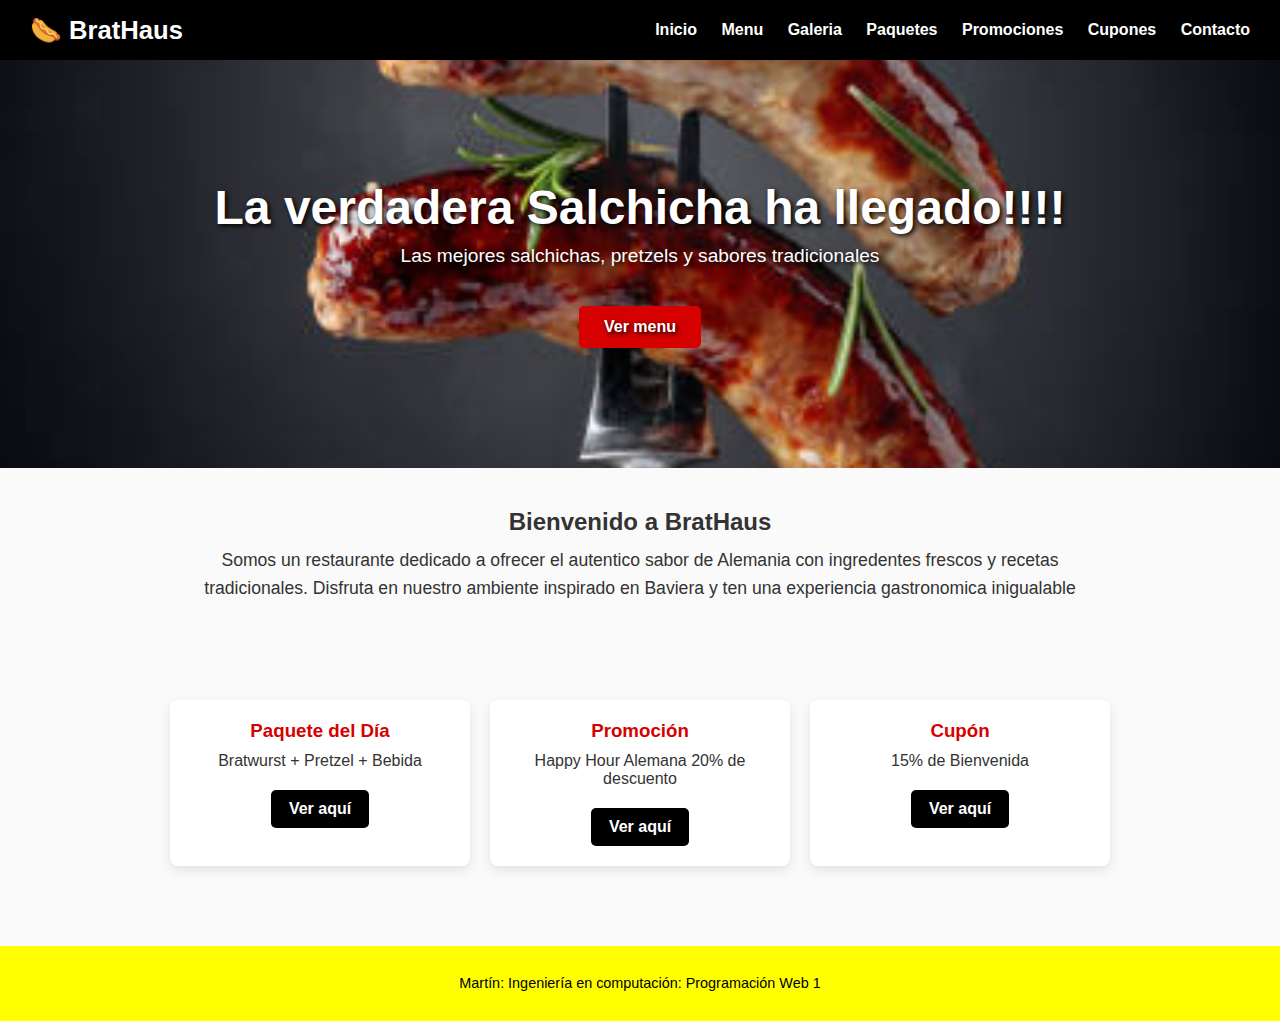
<file: index.html>
<!DOCTYPE html>
<html lang="es">
<head>
    <meta charset="UTF-8">
    <meta name="viewport" content="width=device-width, initial-scale=1.0">
    <title>Inicio</title>
    <!--Se enlaza el codigo css de estilos.css y la imagen para el favicon desde la carpeta imagenes-->
    <link rel="stylesheet" href="estilos/estilos.css">
    <link rel="icon" type="image/jpg" href="imagenes/icono.jpg" >
</head>
<body>

    <!--Se crea el encabezado de la pagina colocando el logo , y los apartados del menu de navegación de la página-->
    <header>
        <div class="logo"> 🌭 BratHaus</div>
        <nav>
            <a href="index.html">Inicio</a>
            <a href="menu.html">Menu</a>
            <a href="galeria.html">Galeria</a>
            <a href="paquetes.html">Paquetes</a>
            <a href="promociones.html">Promociones</a>
            <a href="cupones.html">Cupones</a>
            <a href="contacto.html">Contacto</a>
        </nav>
    </header>
    <!-- Creo el hero de la pagina que va a contener el titulo, una descripción y un botón-->
    <section class="hero">
        <h1>La verdadera Salchicha ha llegado!!!!</h1>
        <p>Las mejores salchichas, pretzels y sabores tradicionales</p>
        <a class="boton" href="menu.html">Ver menu</a>
    </section>

    <!-- Aquí estara la información más importante del restaurante teniendo el titulo y la descripción-->
    <section class="info">
        <h2>Bienvenido a BratHaus</h2>
        <p>Somos un restaurante dedicado a ofrecer el autentico sabor de Alemania con ingredentes frescos
            y recetas tradicionales. Disfruta en nuestro ambiente inspirado en Baviera y ten una experiencia 
            gastronomica inigualable
        </p>
    </section>

    <!--Se crea tres apartados en la página donde se colocan los elementos destacados como lo son 
    el paquete del día, una promoción y un cupón
    -->
    <section class="destacados">
        <div class="tarjeta">
            <h3>Paquete del Día</h3>
            <p>Bratwurst + Pretzel + Bebida </p>
            <a href="paquetes.html">Ver aquí</a>
        </div>

        <div class="tarjeta">
            <h3>Promoción</h3>
            <p>Happy Hour Alemana 20% de descuento</p>
            <a href="promociones.html">Ver aquí</a>
        </div>

        <div class="tarjeta">
            <h3>Cupón</h3>
            <p>15% de Bienvenida</p>
            <a href="cupones.html">Ver aquí</a>
        </div>
    </section>

    <!--Pie de pagina de la vista-->
    <footer>
        <p>Martín: Ingeniería en computación: Programación Web 1</p>
    </footer>

</body>
</html>
</file>
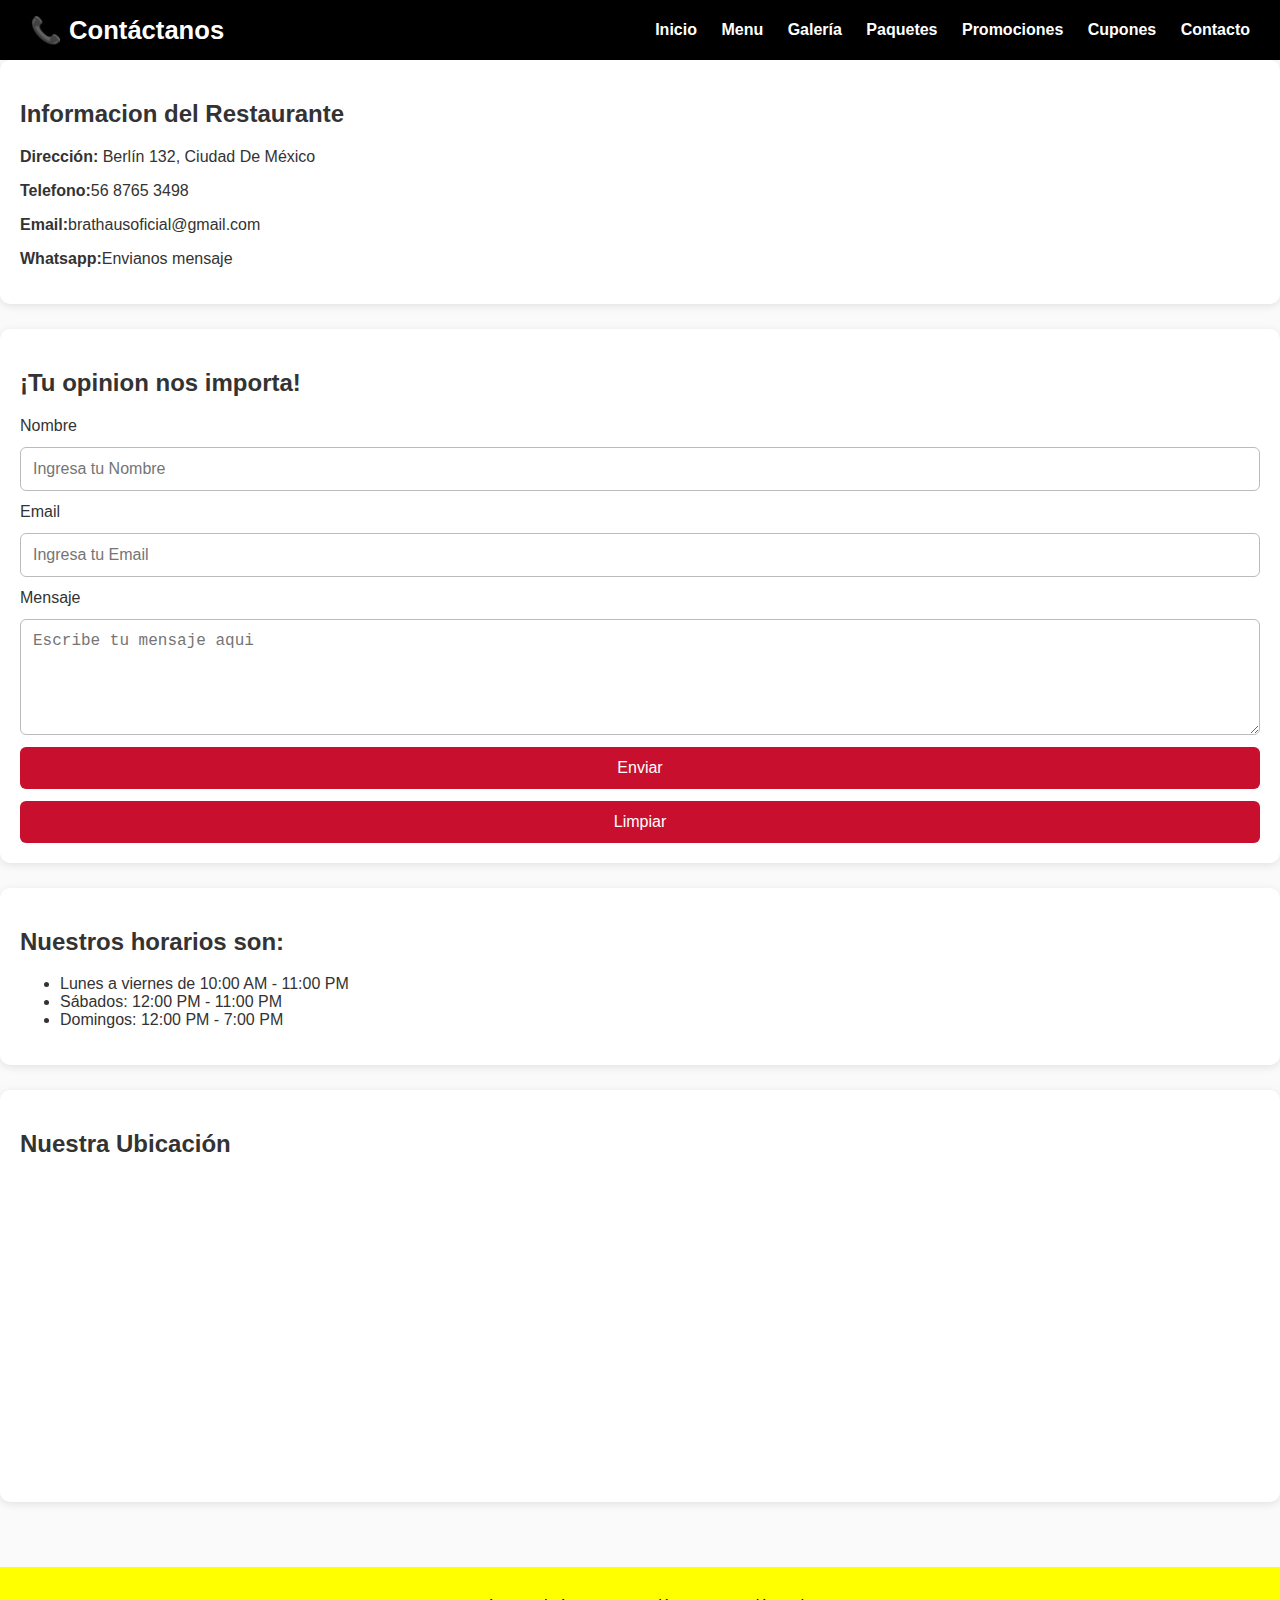
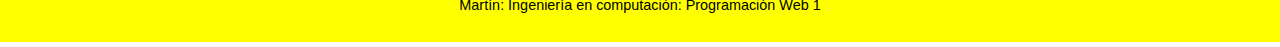
<file: contacto.html>
<!DOCTYPE html>
<html lang="es">
<head>
    <meta charset="UTF-8">
    <meta name="viewport" content="width=device-width, initial-scale=1.0">
    <title>Contacto</title>
    <!--Se enlaza el codigo css de estilosContacto.css y la imagen para el favicon desde la carpeta imagenes-->
    <link rel="stylesheet" href="estilos/estilosContacto.css">
    <link rel="icon" type="image/jpg" href="imagenes/icono.jpg" >
</head>
<body>

    <!--Se crea el encabezado de la pagina colocando el logo , y los apartados del menu de navegación de la página-->
    <header>
        <div class="logo">📞 Contáctanos</div>

        <nav>
            <a href="index.html">Inicio</a>
            <a href="menu.html">Menu</a>
            <a href="galeria.html">Galería</a>
            <a href="paquetes.html">Paquetes</a>
            <a href="promociones.html">Promociones</a>
            <a href="cupones.html">Cupones</a>
            <a href="contacto.html">Contacto</a>
        </nav>
    </header>
    <!--Este es el apartado principal de la página donde estara la információn principal-->
    <main class="contenedorPrincipal">
        <!--Aqui esta la información de contacto-->
        <section class="informacionContacto">
            <h2>Informacion del Restaurante</h2>
            <p><strong>Dirección:</strong> Berlín 132, Ciudad De México</p>
            <p><strong>Telefono:</strong><a href="">56 8765 3498</a></p>
            <p><strong>Email:</strong>brathausoficial@gmail.com</p>
            <p><strong>Whatsapp:</strong><a href="https://wa.me/5687653498">Envianos mensaje</a></p>
        </section>
        <!--Aqui hay un formulairo para pedir un comentario al usuario , este formulario usa el metodo post-->
        <section class="formulario">
            <h2> ¡Tu opinion nos importa! </h2>
            <form method="post">
                <label for="nombre">Nombre</label>
                <input name="nombre" id="nombre" type="text" placeholder="Ingresa tu Nombre" required>
                <label for="email">Email</label>
                <input name="email" id="email" type="email" placeholder="Ingresa tu Email" required>
                <label for="mensaje">Mensaje</label>
                <textarea name="mensaje" id="mensaje" rows="5" placeholder="Escribe tu mensaje aqui" required></textarea>
                <button type="submit" class="botonEnviar">Enviar</button>
                <button type="reset" class="botonEliminar">Limpiar</button>
            </form>
        </section>
        <!--Aqui se coloca la información de horarios-->
        <section class="horarios">
            <h2>Nuestros horarios son:</h2>
            <ul>
                <li>Lunes a viernes de 10:00 AM - 11:00 PM</li>
                <li>Sábados: 12:00 PM - 11:00 PM</li>
                <li>Domingos: 12:00 PM - 7:00 PM</li>
            </ul>
        </section>
        <!--Aquí se coloca un mapa que ayuda a generar referencia (ficticia) de la ubicación del restaurante-->
        <section class="mapa">
            <h2>Nuestra Ubicación</h2>
            <iframe src="https://www.google.com/maps/embed?pb=!1m16!1m12!1m3!1d3756.6693126465966!2d-99.01466442532008!3d19.68410868260178!2m3!1f0!2f0!3f0!3m2!1i1024!2i768!4f13.1!2m1!1sCENTENARIO%20NO.%2012%2C%20SAN%20PEDRO%20ATZOMPA%2C%2055771!5e0!3m2!1ses-419!2smx!4v1763928929471!5m2!1ses-419!2smx" width="600" height="450" style="border:0;" allowfullscreen="" loading="lazy" referrerpolicy="no-referrer-when-downgrade"></iframe>
        </section>

    </main>

    <!--Pie de pagina de la vista-->
    <footer>
        <p> Martín: Ingeniería en computación: Programación Web 1</p>
    </footer>
    
</body>
</html>
</file>
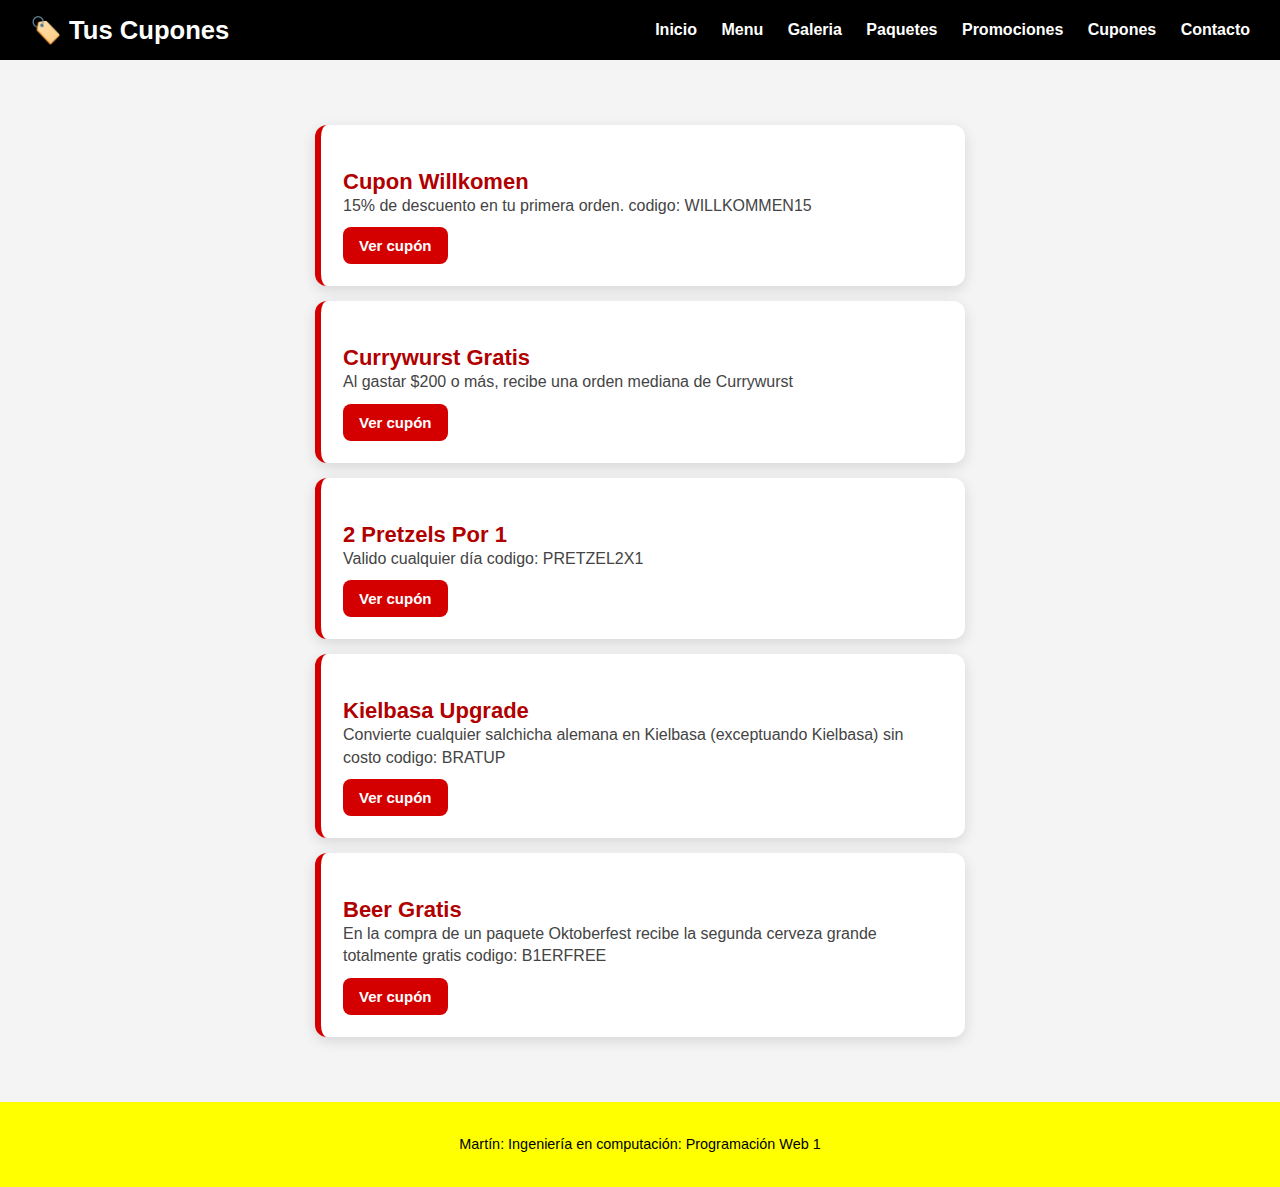
<file: cupones.html>
<!DOCTYPE html>
<html lang="es">
<head>
    <meta charset="UTF-8">
    <meta name="viewport" content="width=device-width, initial-scale=1.0">
    <title>Cupones</title>
    <!--Se enlaza el codigo css de estiloscupones.css y la imagen para el favicon desde la carpeta imagenes-->
    <link rel="stylesheet" href="/estilos/estiloscupones.css">
    <link rel="icon" type="image/jpg" href="imagenes/icono.jpg" >
</head>
<body>

    <!--Se crea el encabezado de la pagina colocando el logo , y los apartados del menu de navegación de la página-->
    <header>
        <div class="logo">🏷️ Tus Cupones</div>
        <nav>
            <a href="/index.html">Inicio</a>
            <a href="/menu.html">Menu</a>
            <a href="/galeria.html">Galeria</a>
            <a href="/paquetes.html">Paquetes</a>
            <a href="/promociones.html">Promociones</a>
            <a href="/cupones.html">Cupones</a>
            <a href="/contacto.html">Contacto</a>
        </nav>
    </header>
    <!--Este es el contenedor principal que contendra todos los cupones-->
    <div class="contenedorPrincipal">
        <!--Este codigo genera el cupon de Willkomen con un boton de ver cupón -->
        <div class="tarjetaCuponWillkomen">
            <div class="envoltorioTexto">
                <h3>Cupon Willkomen</h3>
                <p> 15% de descuento en tu primera orden.
                    codigo: WILLKOMMEN15</p>
                <div class="envoltorioPrecioyPedir">
                    <div class="envoltorioPedir">
                        <a href="">Ver cupón</a>
                    </div>
                </div>
            </div>
        </div>
        <!--Este codigo genera el cupon de CurrywurstGratis con un boton de ver cupón -->
        <div class="tarjetaCuponCurrywurstGratis">
            <div class="envoltorioTexto">
                <h3>Currywurst Gratis</h3>
                <p> Al gastar $200 o más, recibe una orden mediana de Currywurst</p>
                <div class="envoltorioPrecioyPedir">
                    <div class="envoltorioPedir">
                        <a href="">Ver cupón</a>
                    </div>
                </div>
            </div>
        </div>
        <!--Este codigo genera el cupon de 2PretzelsPorUno con un boton de ver cupón -->
        <div class="tarjetaCupon2PretzelsPorUno">
            <div class="envoltorioTexto">
                <h3>2 Pretzels Por 1</h3>
                <p>Valido cualquier día
                    codigo: PRETZEL2X1</p>
                <div class="envoltorioPrecioyPedir">
                    <div class="envoltorioPedir">
                        <a href="">Ver cupón</a>
                    </div>
                </div>
            </div>
        </div>
        <!--Este codigo genera el cupon de BratwurstUpgrade con un boton de ver cupón -->
        <div class="tarjetaCuponBratwurstUpgrade">
            <div class="envoltorioTexto">
                <h3>Kielbasa Upgrade</h3>
                <p>Convierte cualquier salchicha alemana en Kielbasa (exceptuando Kielbasa) sin costo 
                    codigo: BRATUP</p>
                <div class="envoltorioPrecioyPedir">
                    <div class="envoltorioPedir">
                        <a href="">Ver cupón</a>
                    </div>
                </div>
            </div>
        </div>
    
        <!--Este codigo genera el cupon de BierGratis con un boton de ver cupón -->
        <div class="tarjetaCuponBierGratis">
            <div class="envoltorioTexto">
                <h3>Beer Gratis</h3>
                <p>En la compra de un paquete Oktoberfest recibe la segunda cerveza grande 
                    totalmente gratis
                    codigo: B1ERFREE</p>
                <div class="envoltorioPrecioyPedir">
                    <div class="envoltorioPedir">
                        <a href="">Ver cupón</a>
                    </div>
                </div>
            </div>
        </div>

    </div>

    <!--Pie de pagina de la vista-->
    <footer>
        <p>Martín: Ingeniería en computación: Programación Web 1</p>
    </footer>
</body>
</html>
</file>
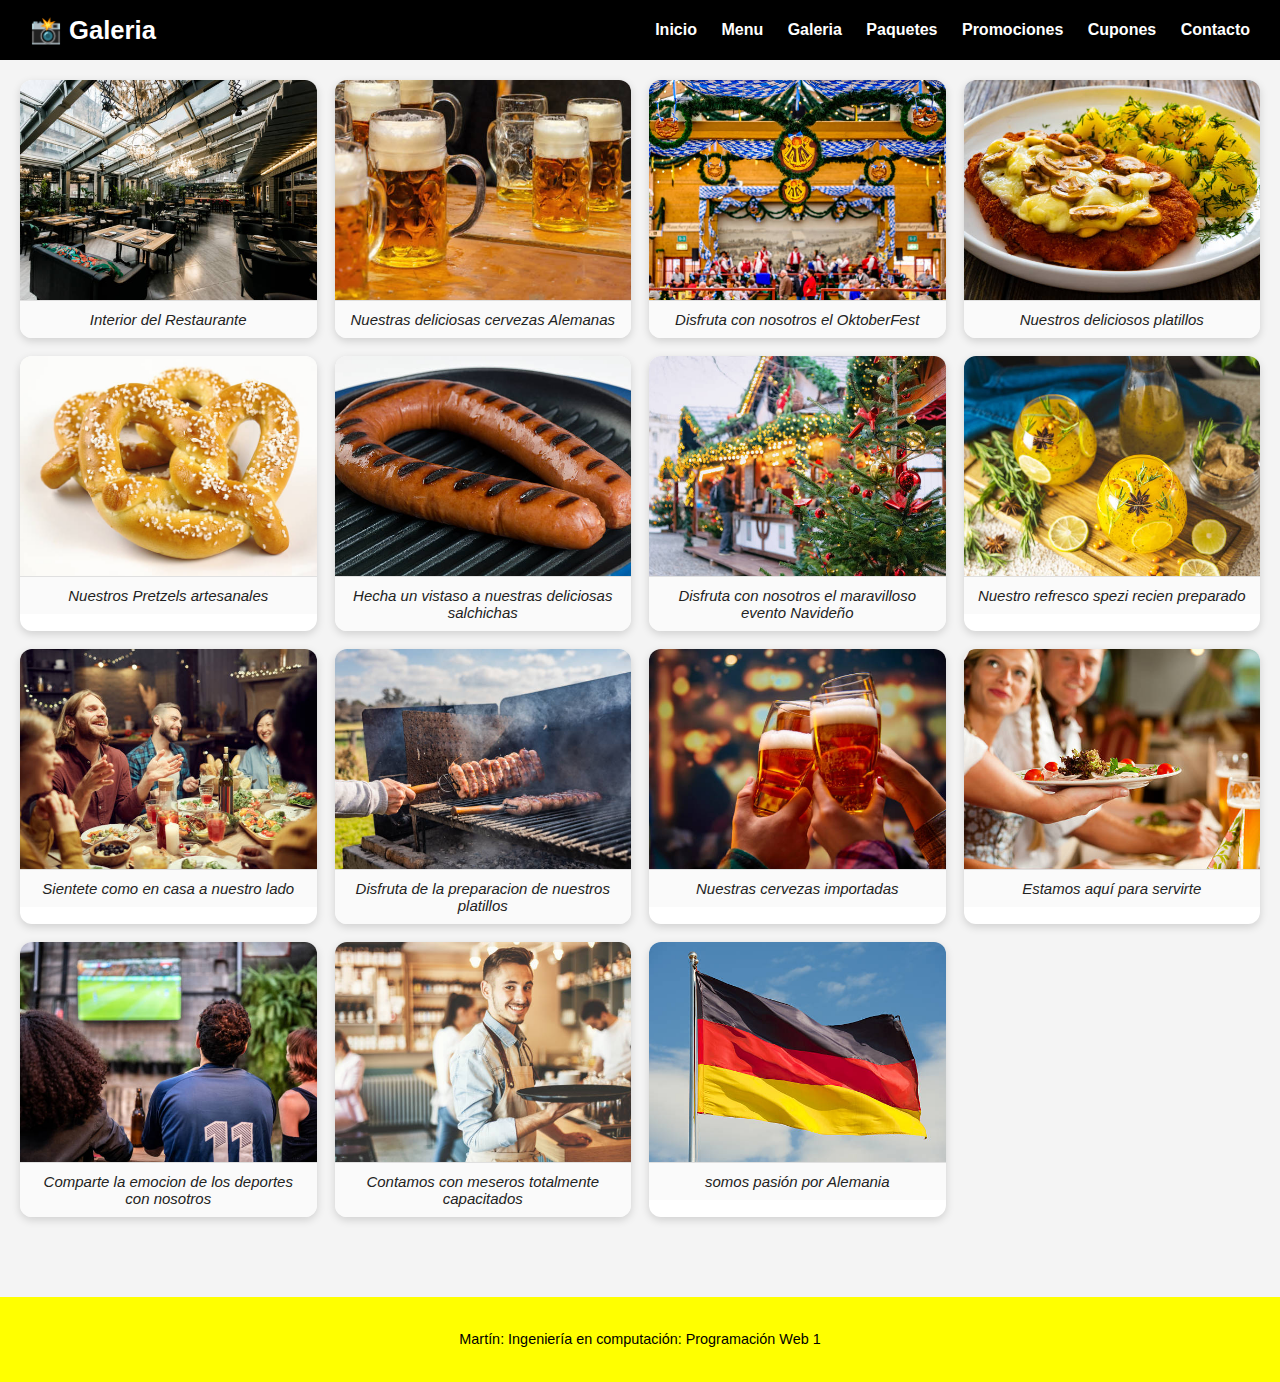
<file: galeria.html>
<!DOCTYPE html>
<html lang="es">
<head>
    <meta charset="UTF-8">
    <meta name="viewport" content="width=device-width, initial-scale=1.0">
    <title>Galeria</title>
    <!--Se enlaza el codigo css de estilosGaleria.css y la imagen para el favicon desde la carpeta imagenes-->
    <link rel="stylesheet" href="estilos/estilosGaleria.css">
    <link rel="icon" type="image/jpg" href="imagenes/icono.jpg" >
</head>
<body>
    
    <!--Se crea el encabezado de la pagina colocando el logo , y los apartados del menu de navegación de la página-->
    <header>
        <div class="logo">📸 Galeria</div>
        <nav>
            <a href="index.html">Inicio</a>
            <a href="menu.html">Menu</a>
            <a href="galeria.html">Galeria</a>
            <a href="paquetes.html">Paquetes</a>
            <a href="promociones.html">Promociones</a>
            <a href="cupones.html">Cupones</a>
            <a href="contacto.html">Contacto</a>
        </nav>
    </header>
    <!--Este es el apartado principal de la página donde estara la információn principal-->
    <main class="contenedorPrincipal">
        <!--Este bloque contiene todas las fotos con sus descripciones-->
        <section class="galeria">
            
                <figure>
                    <img src="imagenes/interiorRestaurante.jpg">
                    <figcaption>Interior del Restaurante</figcaption>
                </figure>
                <figure>
                    <img src="imagenes/cervezas.jpg">
                    <figcaption>Nuestras deliciosas cervezas Alemanas</figcaption>
                </figure>
                <figure>
                    <img src="imagenes/decoracion.jpg">
                    <figcaption>Disfruta con nosotros el OktoberFest</figcaption>
                </figure>
                <figure>
                    <img src="imagenes/pruebaNuestra.jpg">
                    <figcaption>Nuestros deliciosos platillos</figcaption>
                </figure>
                <figure>
                    <img src="imagenes/pretzelsArt.jpg">
                    <figcaption>Nuestros Pretzels artesanales</figcaption>
                </figure>
                <figure>
                    <img src="imagenes/vistaso.jpg">
                    <figcaption>Hecha un vistaso a nuestras deliciosas salchichas</figcaption>
                </figure>
                <figure>
                    <img src="imagenes/eventoNavide.jpg">
                    <figcaption>Disfruta con nosotros el maravilloso evento Navideño</figcaption>
                </figure>
                <figure>
                    <img src="imagenes/spezi.jpg">
                    <figcaption>Nuestro refresco spezi recien preparado</figcaption>
                </figure>
                <figure>
                    <img src="imagenes/sentirseEnCasa.jpg">
                    <figcaption>Sientete como en casa a nuestro lado</figcaption>
                </figure>
                <figure>
                    <img src="imagenes/preparacion.jpg">
                    <figcaption>Disfruta de la preparacion de nuestros platillos</figcaption>
                </figure>
                <figure>
                    <img src="imagenes/importadas.jpg">
                    <figcaption>Nuestras cervezas importadas</figcaption>
                </figure>
                <figure>
                    <img src="imagenes/servir.jpg">
                    <figcaption>Estamos aquí para servirte</figcaption>
                </figure>
                <figure>
                    <img src="imagenes/emocion.jpg">
                    <figcaption>Comparte la emocion de los deportes con nosotros</figcaption>
                </figure>
                <figure>
                    <img src="imagenes/personal.jpg">
                    <figcaption>Contamos con meseros totalmente capacitados</figcaption>
                </figure>
                <figure>
                    <img src="imagenes/pasion.jpg">
                    <figcaption>somos pasión por Alemania</figcaption>
                </figure>
        </section>
    </main>

    <!--Pie de pagina de la vista-->
    <footer>
        <p>Martín: Ingeniería en computación: Programación Web 1</p>
    </footer>

</body>
</html>
</file>
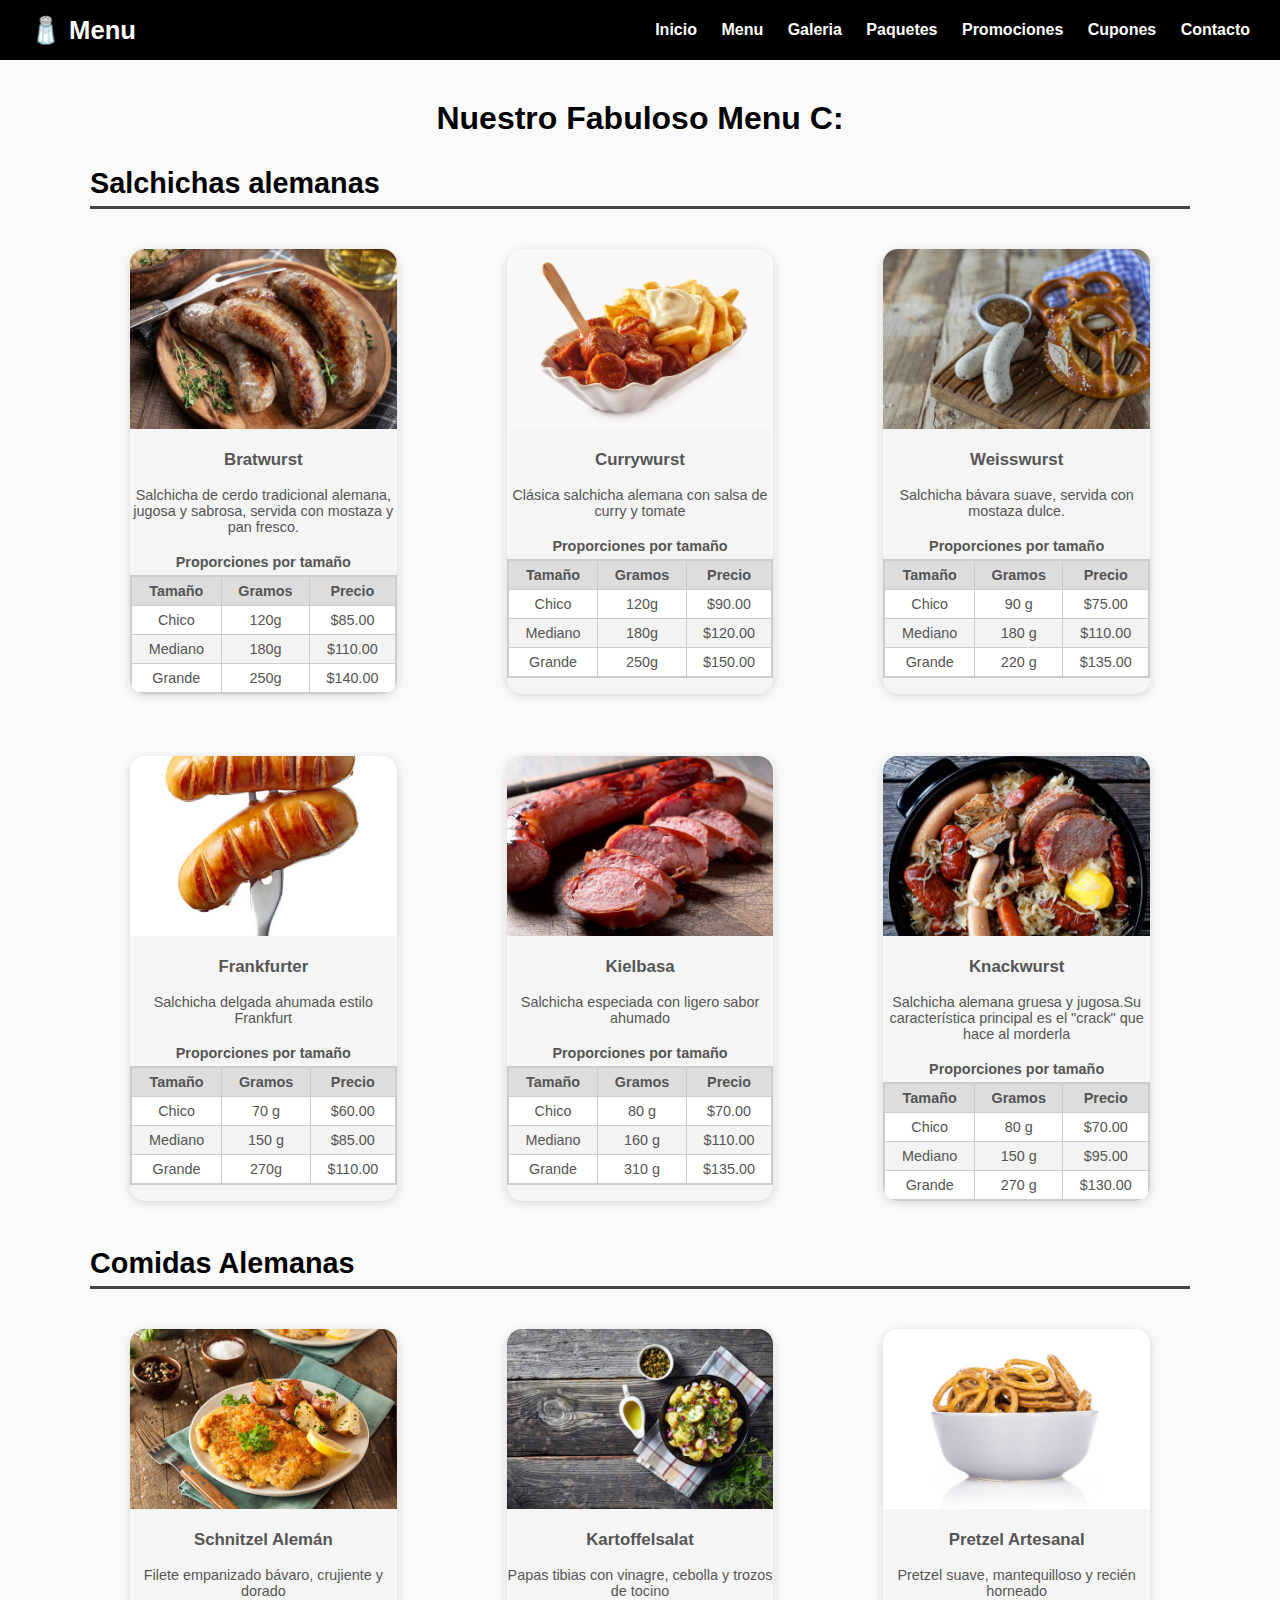
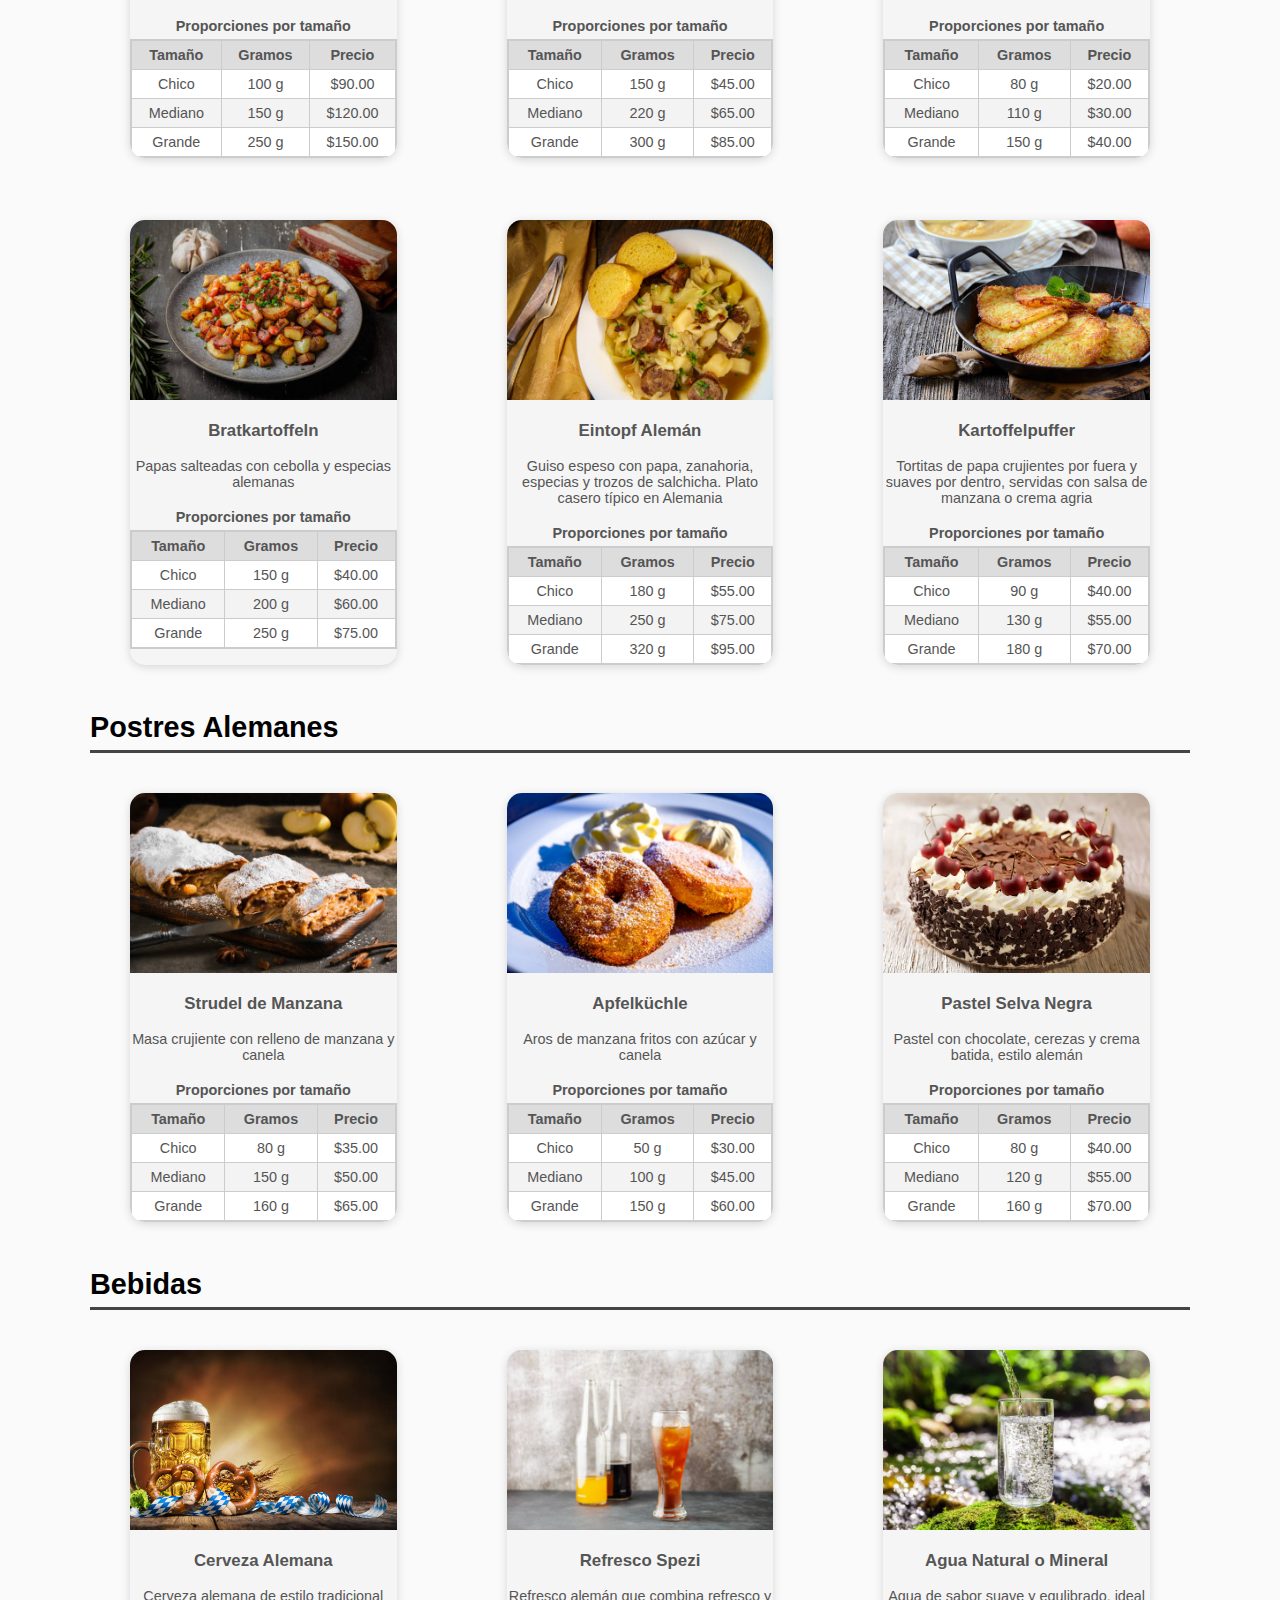
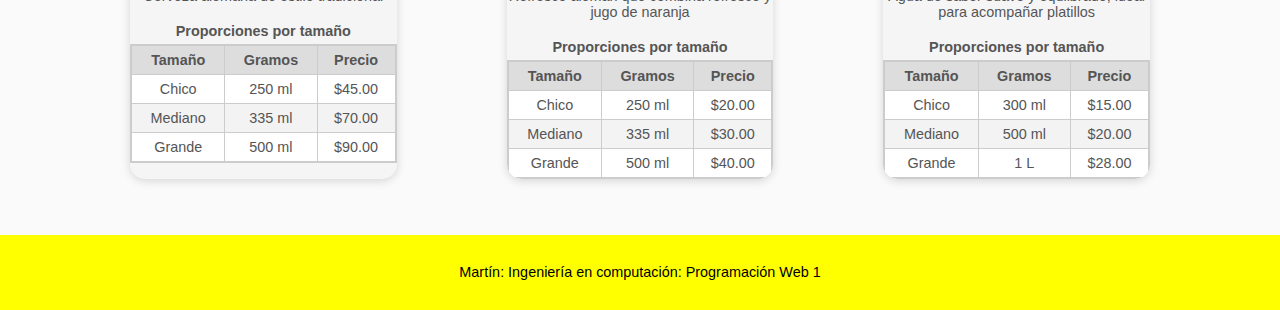
<file: menu.html>
<!DOCTYPE html>
<html lang="es">
<head>
    <meta charset="UTF-8">
    <meta name="viewport" content="width=device-width, initial-scale=1.0">
    <title>Menu</title>
    <!--Se enlaza el codigo css de estiloMenu.css y la imagen para el favicon desde la carpeta imagenes-->
    <link rel="stylesheet" href="estilos/estilosMenu.css">
    <link rel="icon" type="image/jpg" href="imagenes/icono.jpg" >
</head>
<body>
    <!--Se crea el encabezado de la pagina colocando el logo , y los apartados del menu de navegación de la página-->
    <header>
        <div class="logo">🧂 Menu</div>
        <nav>
            <a href="index.html">Inicio</a>
            <a href="menu.html">Menu</a>
            <a href="galeria.html">Galeria</a>
            <a href="paquetes.html">Paquetes</a>
            <a href="promociones.html">Promociones</a>
            <a href="cupones.html">Cupones</a>
            <a href="contacto.html">Contacto</a>
        </nav>
    </header>
    <!--Este es el apartado principal de la página donde estara la információn principal-->
    <main class="menu">
        <!--El titulo de la vista-->
        <h1>Nuestro Fabuloso Menu C:</h1>
            <!--Titulo de la sección del menu-->
            <h2 class="categoria">Salchichas alemanas</h2>
            <!--este apartado contiene todos los elementos del menu de esta sección-->
            <div class="galeriaMenu">
                <!--Contiene el platillo Bratwurst con su imagen , descripción , tabla de porciones y precio-->
                <figure class="itemMenu">
                    <img src="imagenes/BratwurstMenu.jpg" alt="Bratwurst">
                    <figcaption>
                        <h3>Bratwurst</h3>
                        <p>Salchicha de cerdo tradicional alemana, jugosa y sabrosa, servida con mostaza y pan fresco.</p>
                        <table class="Proporciones">
                            <caption>Proporciones por tamaño</caption>
                            <thead>
                                <tr>
                                    <th>Tamaño</th>
                                    <th>Gramos</th>
                                    <th>Precio</th>
                                </tr>
                                <tbody>
                                    <tr>
                                        <td>Chico</td>
                                        <td>120g</td>
                                        <td>$85.00</td>
                                    </tr>
                                    <tr>
                                        <td>Mediano</td>
                                        <td>180g</td>
                                        <td>$110.00</td>
                                    </tr>
                                    <tr>
                                        <td>Grande</td>
                                        <td>250g</td>
                                        <td>$140.00</td>
                                    </tr>
                                </tbody>
                            </thead>
                        </table>
                    </figcaption>
                </figure>
                <!--Contiene el platillo Currywurst con su imagen , descripción , tabla de porciones y precio-->
                <figure class="itemMenu">
                    <img src="imagenes/CurrywurstMenu.jpg" alt="Currywurst">
                    <figcaption>
                        <h3>Currywurst</h3>
                        <p>Clásica salchicha alemana con salsa de curry y tomate</p>
                        <table class="Proporciones">
                            <caption>Proporciones por tamaño</caption>
                            <thead>
                                <tr>
                                    <th>Tamaño</th>
                                    <th>Gramos</th>
                                    <th>Precio</th>
                                </tr>
                                <tbody>
                                    <tr>
                                        <td>Chico</td>
                                        <td>120g</td>
                                        <td>$90.00</td>
                                    </tr>
                                    <tr>
                                        <td>Mediano</td>
                                        <td>180g</td>
                                        <td>$120.00</td>
                                    </tr>
                                    <tr>
                                        <td>Grande</td>
                                        <td>250g</td>
                                        <td>$150.00</td>
                                    </tr>
                                </tbody>
                            </thead>
                        </table>
                    </figcaption>
                </figure>
                <!--Contiene el platillo Weisswurst con su imagen , descripción , tabla de porciones y precio-->
                <figure class="itemMenu">
                    <img src="imagenes/weisb.jpg" alt="Weisswurst">
                    <figcaption>
                        <h3>Weisswurst</h3>
                        <p>Salchicha bávara suave, servida con mostaza dulce.</p>
                        <table class="Proporciones">
                            <caption>Proporciones por tamaño</caption>
                            <thead>
                                <tr>
                                    <th>Tamaño</th>
                                    <th>Gramos</th>
                                    <th>Precio</th>
                                </tr>
                                <tbody>
                                    <tr>
                                        <td>Chico</td>
                                        <td>90 g</td>
                                        <td>$75.00</td>
                                    </tr>
                                    <tr>
                                        <td>Mediano</td>
                                        <td>180 g</td>
                                        <td>$110.00</td>
                                    </tr>
                                    <tr>
                                        <td>Grande</td>
                                        <td>220 g</td>
                                        <td>$135.00</td>
                                    </tr>
                                </tbody>
                            </thead>
                        </table>
                    </figcaption>
                </figure>
                <!--Contiene el platillo Frankfurter con su imagen , descripción , tabla de porciones y precio-->
                <figure class="itemMenu">
                    <img src="imagenes/Frankfurte.jpg" alt="Frankfurter">
                    <figcaption>
                        <h3>Frankfurter</h3>
                        <p>Salchicha delgada ahumada estilo Frankfurt</p>
                        <table class="Proporciones">
                            <caption>Proporciones por tamaño</caption>
                            <thead>
                                <tr>
                                    <th>Tamaño</th>
                                    <th>Gramos</th>
                                    <th>Precio</th>
                                </tr>
                                <tbody>
                                    <tr>
                                        <td>Chico</td>
                                        <td>70 g</td>
                                        <td>$60.00</td>
                                    </tr>
                                    <tr>
                                        <td>Mediano</td>
                                        <td>150 g</td>
                                        <td>$85.00</td>
                                    </tr>
                                    <tr>
                                        <td>Grande</td>
                                        <td>270g</td>
                                        <td>$110.00</td>
                                    </tr>
                                </tbody>
                            </thead>
                        </table>
                    </figcaption>
                </figure>
                <!--Contiene el platillo Kielbasa-->
                <figure class="itemMenu">
                    <img src="imagenes/Kielbasa.jpg" alt="Kielbasa">
                    <figcaption>
                        <h3>Kielbasa</h3>
                        <p>Salchicha especiada con ligero sabor ahumado</p>
                        <table class="Proporciones">
                            <caption>Proporciones por tamaño</caption>
                            <thead>
                                <tr>
                                    <th>Tamaño</th>
                                    <th>Gramos</th>
                                    <th>Precio</th>
                                </tr>
                                <tbody>
                                    <tr>
                                        <td>Chico</td>
                                        <td>80 g</td>
                                        <td>$70.00</td>
                                    </tr>
                                    <tr>
                                        <td>Mediano</td>
                                        <td>160 g</td>
                                        <td>$110.00</td>
                                    </tr>
                                    <tr>
                                        <td>Grande</td>
                                        <td>310 g</td>
                                        <td>$135.00</td>
                                    </tr>
                                </tbody>
                            </thead>
                        </table>
                    </figcaption>
                </figure>
                <!--Contiene el platillo Knackwurst con su imagen , descripción , tabla de porciones y precio-->
                <figure class="itemMenu">
                    <img src="imagenes/Knackwurst.jpg" alt="Knackwurst">
                    <figcaption>
                        <h3>Knackwurst</h3>
                        <p>Salchicha alemana gruesa y jugosa.Su característica principal es el "crack" que hace al morderla</p>
                        <table class="Proporciones">
                            <caption>Proporciones por tamaño</caption>
                            <thead>
                                <tr>
                                    <th>Tamaño</th>
                                    <th>Gramos</th>
                                    <th>Precio</th>
                                </tr>
                                <tbody>
                                    <tr>
                                        <td>Chico</td>
                                        <td>80 g</td>
                                        <td>$70.00</td>
                                    </tr>
                                    <tr>
                                        <td>Mediano</td>
                                        <td>150 g</td>
                                        <td>$95.00</td>
                                    </tr>
                                    <tr>
                                        <td>Grande</td>
                                        <td>270 g</td>
                                        <td>$130.00</td>
                                    </tr>
                                </tbody>
                            </thead>
                        </table>
                    </figcaption>
                </figure>

            </div>
            <!--Titulo de la sección del menu-->
            <h2 class="categoria">Comidas Alemanas</h2>
            <!--este apartado contiene todos los elementos del menu de esta sección-->
            <div class="galeriaMenu">
                <!--Contiene el platillo Schnitzel Alemán con su imagen , descripción , tabla de porciones y precio-->
                <figure class="itemMenu">
                    <img src="imagenes/Schnitzel Alemán.jpg" alt="Schnitzel Alemán">
                    <figcaption>
                        <h3>Schnitzel Alemán</h3>
                        <p>Filete empanizado bávaro, crujiente y dorado</p>
                        <table class="Proporciones">
                            <caption>Proporciones por tamaño</caption>
                            <thead>
                                <tr>
                                    <th>Tamaño</th>
                                    <th>Gramos</th>
                                    <th>Precio</th>
                                </tr>
                                <tbody>
                                    <tr>
                                        <td>Chico</td>
                                        <td>100 g</td>
                                        <td>$90.00</td>
                                    </tr>
                                    <tr>
                                        <td>Mediano</td>
                                        <td>150 g</td>
                                        <td>$120.00</td>
                                    </tr>
                                    <tr>
                                        <td>Grande</td>
                                        <td>250 g</td>
                                        <td>$150.00</td>
                                    </tr>
                                </tbody>
                            </thead>
                        </table>
                    </figcaption>
                </figure>
            
                <!--Contiene el platillo Kartoffelsalat con su imagen , descripción , tabla de porciones y precio-->
                <figure class="itemMenu">
                    <img src="imagenes/Kartoffelsalat.jpg" alt="Kartoffelsalat">
                    <figcaption>
                        <h3>Kartoffelsalat</h3>
                        <p>Papas tibias con vinagre, cebolla y trozos de tocino</p>
                        <table class="Proporciones">
                            <caption>Proporciones por tamaño</caption>
                            <thead>
                                <tr>
                                    <th>Tamaño</th>
                                    <th>Gramos</th>
                                    <th>Precio</th>
                                </tr>
                                <tbody>
                                    <tr>
                                        <td>Chico</td>
                                        <td>150 g</td>
                                        <td>$45.00</td>
                                    </tr>
                                    <tr>
                                        <td>Mediano</td>
                                        <td>220 g</td>
                                        <td>$65.00</td>
                                    </tr>
                                    <tr>
                                        <td>Grande</td>
                                        <td>300 g</td>
                                        <td>$85.00</td>
                                    </tr>
                                </tbody>
                            </thead>
                        </table>
                    </figcaption>
                </figure>
                <!--Contiene el platillo Pretzel Artesanal con su imagen , descripción , tabla de porciones y precio-->
                <figure class="itemMenu">
                    <img src="imagenes/Pretzel Artesanal.jpg" alt="Pretzel Artesanal">
                    <figcaption>
                        <h3>Pretzel Artesanal</h3>
                        <p>Pretzel suave, mantequilloso y recién horneado</p>
                        <table class="Proporciones">
                            <caption>Proporciones por tamaño</caption>
                            <thead>
                                <tr>
                                    <th>Tamaño</th>
                                    <th>Gramos</th>
                                    <th>Precio</th>
                                </tr>
                                <tbody>
                                    <tr>
                                        <td>Chico</td>
                                        <td>80 g</td>
                                        <td>$20.00</td>
                                    </tr>
                                    <tr>
                                        <td>Mediano</td>
                                        <td>110 g</td>
                                        <td>$30.00</td>
                                    </tr>
                                    <tr>
                                        <td>Grande</td>
                                        <td>150 g</td>
                                        <td>$40.00</td>
                                    </tr>
                                </tbody>
                            </thead>
                        </table>
                    </figcaption>
                </figure>
                <!--Contiene el platillo Bratkartoffeln con su imagen , descripción , tabla de porciones y precio-->
                <figure class="itemMenu">
                    <img src="imagenes/Bratkartoffeln.jpg" alt="Bratkartoffeln">
                    <figcaption>
                        <h3>Bratkartoffeln</h3>
                        <p>Papas salteadas con cebolla y especias alemanas</p>
                        <table class="Proporciones">
                            <caption>Proporciones por tamaño</caption>
                            <thead>
                                <tr>
                                    <th>Tamaño</th>
                                    <th>Gramos</th>
                                    <th>Precio</th>
                                </tr>
                                <tbody>
                                    <tr>
                                        <td>Chico</td>
                                        <td>150 g</td>
                                        <td>$40.00</td>
                                    </tr>
                                    <tr>
                                        <td>Mediano</td>
                                        <td>200 g</td>
                                        <td>$60.00</td>
                                    </tr>
                                    <tr>
                                        <td>Grande</td>
                                        <td>250 g</td>
                                        <td>$75.00</td>
                                    </tr>
                                </tbody>
                            </thead>
                        </table>
                    </figcaption>
                </figure>
                <!--Contiene el platillo Eintopf Alemán con su imagen , descripción , tabla de porciones y precio-->
                <figure class="itemMenu">
                    <img src="imagenes/Eintopf Alemán.jpg" alt="Eintopf Alemán">
                    <figcaption>
                        <h3>Eintopf Alemán</h3>
                        <p>Guiso espeso con papa, zanahoria, especias y trozos de salchicha. Plato casero típico en Alemania</p>
                        <table class="Proporciones">
                            <caption>Proporciones por tamaño</caption>
                            <thead>
                                <tr>
                                    <th>Tamaño</th>
                                    <th>Gramos</th>
                                    <th>Precio</th>
                                </tr>
                                <tbody>
                                    <tr>
                                        <td>Chico</td>
                                        <td>180 g</td>
                                        <td>$55.00</td>
                                    </tr>
                                    <tr>
                                        <td>Mediano</td>
                                        <td>250 g</td>
                                        <td>$75.00</td>
                                    </tr>
                                    <tr>
                                        <td>Grande</td>
                                        <td>320 g</td>
                                        <td>$95.00</td>
                                    </tr>
                                </tbody>
                            </thead>
                        </table>
                    </figcaption>
                </figure>
                <!--Contiene el platillo Kartoffelpuffer con su imagen , descripción , tabla de porciones y precio-->
                <figure class="itemMenu">
                    <img src="imagenes/Kartoffelpuffer.jpg" alt="Kartoffelpuffer">
                    <figcaption>
                        <h3>Kartoffelpuffer</h3>
                        <p>Tortitas de papa crujientes por fuera y suaves por dentro, servidas con salsa de manzana o crema agria</p>
                        <table class="Proporciones">
                            <caption>Proporciones por tamaño</caption>
                            <thead>
                                <tr>
                                    <th>Tamaño</th>
                                    <th>Gramos</th>
                                    <th>Precio</th>
                                </tr>
                                <tbody>
                                    <tr>
                                        <td>Chico</td>
                                        <td>90 g</td>
                                        <td>$40.00</td>
                                    </tr>
                                    <tr>
                                        <td>Mediano</td>
                                        <td>130 g</td>
                                        <td>$55.00</td>
                                    </tr>
                                    <tr>
                                        <td>Grande</td>
                                        <td>180 g</td>
                                        <td>$70.00</td>
                                    </tr>
                                </tbody>
                            </thead>
                        </table>
                    </figcaption>
                </figure>

            </div>
            <!--Titulo de la sección del menu-->
            <h2 class="categoria">Postres Alemanes</h2>
            <!--este apartado contiene todos los elementos del menu de esta seccion-->
            <div class="galeriaMenu">
                <!--Contiene el platillo Strudel de Manzana con su imagen , descripción , tabla de porciones y precio-->
                <figure class="itemMenu">
                    <img src="imagenes/Strudel de Manzana.jpg" alt="Strudel de Manzana">
                    <figcaption>
                        <h3>Strudel de Manzana</h3>
                        <p>Masa crujiente con relleno de manzana y canela</p>
                        <table class="Proporciones">
                            <caption>Proporciones por tamaño</caption>
                            <thead>
                                <tr>
                                    <th>Tamaño</th>
                                    <th>Gramos</th>
                                    <th>Precio</th>
                                </tr>
                                <tbody>
                                    <tr>
                                        <td>Chico</td>
                                        <td>80 g</td>
                                        <td>$35.00</td>
                                    </tr>
                                    <tr>
                                        <td>Mediano</td>
                                        <td>150 g</td>
                                        <td>$50.00</td>
                                    </tr>
                                    <tr>
                                        <td>Grande</td>
                                        <td>160 g</td>
                                        <td>$65.00</td>
                                    </tr>
                                </tbody>
                            </thead>
                        </table>
                    </figcaption>
                </figure>
                <!--Contiene el platillo Apfelküchle con su imagen , descripción , tabla de porciones y precio-->
                <figure class="itemMenu">
                    <img src="imagenes/Apfelküchle.jpg" alt="Apfelküchle">
                    <figcaption>
                        <h3>Apfelküchle</h3>
                        <p>Aros de manzana fritos con azúcar y canela</p>
                        <table class="Proporciones">
                            <caption>Proporciones por tamaño</caption>
                            <thead>
                                <tr>
                                    <th>Tamaño</th>
                                    <th>Gramos</th>
                                    <th>Precio</th>
                                </tr>
                                <tbody>
                                    <tr>
                                        <td>Chico</td>
                                        <td>50 g</td>
                                        <td>$30.00</td>
                                    </tr>
                                    <tr>
                                        <td>Mediano</td>
                                        <td>100 g</td>
                                        <td>$45.00</td>
                                    </tr>
                                    <tr>
                                        <td>Grande</td>
                                        <td>150 g</td>
                                        <td>$60.00</td>
                                    </tr>
                                </tbody>
                            </thead>
                        </table>
                    </figcaption>
                </figure>
                <!--Contiene el platillo Pastel Selva Negra con su imagen , descripción , tabla de porciones y precio-->
                <figure class="itemMenu">
                    <img src="imagenes/Pastel Selva Negra.jpg" alt="Pastel Selva Negra">
                    <figcaption>
                        <h3>Pastel Selva Negra</h3>
                        <p>Pastel con chocolate, cerezas y crema batida, estilo alemán</p>
                        <table class="Proporciones">
                            <caption>Proporciones por tamaño</caption>
                            <thead>
                                <tr>
                                    <th>Tamaño</th>
                                    <th>Gramos</th>
                                    <th>Precio</th>
                                </tr>
                                <tbody>
                                    <tr>
                                        <td>Chico</td>
                                        <td>80 g</td>
                                        <td>$40.00</td>
                                    </tr>
                                    <tr>
                                        <td>Mediano</td>
                                        <td>120 g</td>
                                        <td>$55.00</td>
                                    </tr>
                                    <tr>
                                        <td>Grande</td>
                                        <td>160 g</td>
                                        <td>$70.00</td>
                                    </tr>
                                </tbody>
                            </thead>
                        </table>
                    </figcaption>
                </figure>
            </div>
            <!--Titulo de la sección del menu-->
            <h2 class="categoria">Bebidas</h2>
            <!--este apartado contiene todos los elementos del menu de esta seccion-->
            <div class="galeriaMenu">
                <!--Contiene el platillo Cerveza Alemana con su imagen , descripción , tabla de porciones y precio-->
                <figure class="itemMenu">
                    <img src="imagenes/Cerveza Alemana.jpg" alt="Cerveza Alemana">
                    <figcaption>
                        <h3>Cerveza Alemana</h3>
                        <p>Cerveza alemana de estilo tradicional</p>
                        <table class="Proporciones">
                            <caption>Proporciones por tamaño</caption>
                            <thead>
                                <tr>
                                    <th>Tamaño</th>
                                    <th>Gramos</th>
                                    <th>Precio</th>
                                </tr>
                                <tbody>
                                    <tr>
                                        <td>Chico</td>
                                        <td>250 ml</td>
                                        <td>$45.00</td>
                                    </tr>
                                    <tr>
                                        <td>Mediano</td>
                                        <td>335 ml</td>
                                        <td>$70.00</td>
                                    </tr>
                                    <tr>
                                        <td>Grande</td>
                                        <td>500 ml</td>
                                        <td>$90.00</td>
                                    </tr>
                                </tbody>
                            </thead>
                        </table>
                    </figcaption>
                </figure>
                <!--Contiene el platillo Refresco Spezi con su imagen , descripción , tabla de porciones y precio-->
                <figure class="itemMenu">
                    <img src="imagenes/Refresco Spezi.jpg" alt="Refresco Spezi">
                    <figcaption>
                        <h3>Refresco Spezi</h3>
                        <p>Refresco alemán que combina refresco y jugo de naranja</p>
                        <table class="Proporciones">
                            <caption>Proporciones por tamaño</caption>
                            <thead>
                                <tr>
                                    <th>Tamaño</th>
                                    <th>Gramos</th>
                                    <th>Precio</th>
                                </tr>
                                <tbody>
                                    <tr>
                                        <td>Chico</td>
                                        <td>250 ml</td>
                                        <td>$20.00</td>
                                    </tr>
                                    <tr>
                                        <td>Mediano</td>
                                        <td>335 ml</td>
                                        <td>$30.00</td>
                                    </tr>
                                    <tr>
                                        <td>Grande</td>
                                        <td>500 ml</td>
                                        <td>$40.00</td>
                                    </tr>
                                </tbody>
                            </thead>
                        </table>
                    </figcaption>
                </figure>
                <!--Contiene el platillo Agua Natural o Mineral con su imagen , descripción , tabla de porciones y precio-->
                <figure class="itemMenu">
                    <img src="imagenes/Agua Natural o Mineral.jpg" alt="Agua Natural o Mineral">
                    <figcaption>
                        <h3>Agua Natural o Mineral</h3>
                        <p>Agua de sabor suave y equlibrado, ideal para acompañar platillos</p>
                        <table class="Proporciones">
                            <caption>Proporciones por tamaño</caption>
                            <thead>
                                <tr>
                                    <th>Tamaño</th>
                                    <th>Gramos</th>
                                    <th>Precio</th>
                                </tr>
                                <tbody>
                                    <tr>
                                        <td>Chico</td>
                                        <td>300 ml</td>
                                        <td>$15.00</td>
                                    </tr>
                                    <tr>
                                        <td>Mediano</td>
                                        <td>500 ml</td>
                                        <td>$20.00</td>
                                    </tr>
                                    <tr>
                                        <td>Grande</td>
                                        <td>1 L</td>
                                        <td>$28.00</td>
                                    </tr>
                                </tbody>
                            </thead>
                        </table>
                    </figcaption>
                </figure>

            </div>
           
    </main>

    <!--Pie de pagina de la vista-->
     <footer>
        <p>Martín: Ingeniería en computación: Programación Web 1</p>
    </footer>

</body>
</html>
</file>
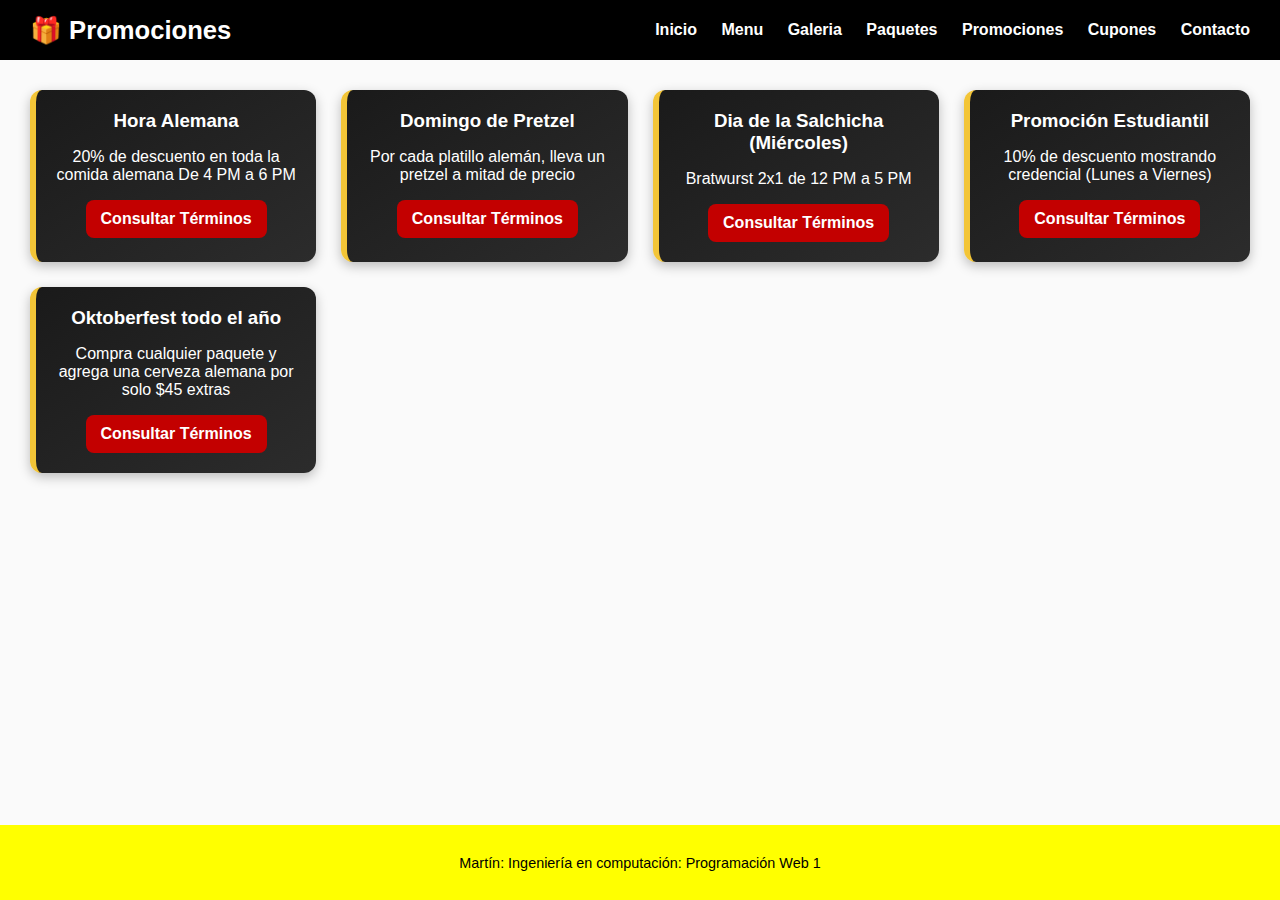
<file: promociones.html>
<!DOCTYPE html>
<html lang="es">
<head>
    <meta charset="UTF-8">
    <meta name="viewport" content="width=device-width, initial-scale=1.0">
    <title>Promociones</title>
    <!--Se enlaza el codigo css de estilospromos.css y la imagen para el favicon desde la carpeta imagenes-->
    <link rel="stylesheet" href="/estilos/estilospromos.css">
    <link rel="icon" type="image/jpg" href="imagenes/icono.jpg" >
</head>
<body>
    <!--Se crea el encabezado de la pagina colocando el logo , y los apartados del menu de navegación de la página-->
    <header>
        <div class="logo">🎁 Promociones</div>
        <nav>
            <a href="/index.html">Inicio</a>
            <a href="/menu.html">Menu</a>
            <a href="/galeria.html">Galeria</a>
            <a href="/paquetes.html">Paquetes</a>
            <a href="/promociones.html">Promociones</a>
            <a href="/cupones.html">Cupones</a>
            <a href="/contacto.html">Contacto</a>
        </nav>
    </header>
     <!--Este es el apartado principal de la página donde estara la információn principal-->
    <main class="contenedor">
        <!--Este bloque crea la etiqueta de la promocion HoraAlemana -->
        <div class="contenedorPrincipal columna columnas">
            <div class="tarjetaPromoHoraAlemana">
                <div class="envoltorioTexto">
                    <h3>Hora Alemana</h3>
                    <p>20% de descuento en toda la comida alemana
                        De 4 PM a 6 PM</p>
                    <div class="envoltorioPrecioyPedir">
                        <div class="envoltorioPedir">
                            <a href="">Consultar Términos</a>
                        </div>
                    </div>
                </div>
            </div>

            <!--Este bloque crea la etiqueta de la promocion DomingoDePretzel -->
            <div class="tarjetaPromoDomingoDePretzel">
                <div class="envoltorioTexto">
                    <h3>Domingo de Pretzel</h3>
                    <p>Por cada platillo alemán, lleva un pretzel a mitad de precio</p>
                    <div class="envoltorioPrecioyPedir">
                        <div class="envoltorioPedir">
                            <a href="">Consultar Términos</a>
                        </div>
                    </div>
                </div>
            </div>
            <!--Este bloque crea la etiqueta de la promocion DiaSalchicha -->
            <div class="tarjetaPromoDiaSalchicha">
                <div class="envoltorioTexto">
                    <h3>Dia de la Salchicha (Miércoles)</h3>
                    <p>Bratwurst 2x1 de 12 PM a 5 PM</p>
                    <div class="envoltorioPrecioyPedir">
                        <div class="envoltorioPedir">
                            <a href="">Consultar Términos</a>
                        </div>
                    </div>
                </div>
            </div>
            <!--Este bloque crea la etiqueta de la promocion Estudiantil -->
            <div class="tarjetaPromoEstudiantil">
                <div class="envoltorioTexto">
                    <h3>Promoción Estudiantil</h3>
                    <p>10% de descuento mostrando credencial (Lunes a Viernes)</p>
                    <div class="envoltorioPrecioyPedir">
                        <div class="envoltorioPedir">
                            <a href="">Consultar Términos</a>
                        </div>
                    </div>
                </div>
            </div>
            <!--Este bloque crea la etiqueta de la promocion Oktoberfest -->
            <div class="tarjetaPromoOktoberfest">
                <div class="envoltorioTexto">
                    <h3>Oktoberfest todo el año</h3>
                    <p>Compra cualquier paquete y agrega una cerveza alemana por solo $45 extras</p>
                    <div class="envoltorioPrecioyPedir">
                        <div class="envoltorioPedir">
                            <a href="">Consultar Términos</a>
                        </div>
                    </div>
                </div>
            </div>
        </div>
    </main>

    <!--Pie de pagina de la vista-->
    <footer>
        <p>Martín: Ingeniería en computación: Programación Web 1</p>
    </footer>

</body>
</html>
</file>
<file: estilos/estilos.css>
/*Va a definir el estilo de los enlaces (botones) dentro de promociones
*/
.promociones a{
    color: white;
    background-color: #333;
    padding: 10px 15px;
    border-radius: 5px;
    text-decoration: none;
    margin: 0 5px;
    display: inline-block;
}
/*Va a modificar lo que pasa cuando el mause se pasa por encima de el enlace (boton)*/
.promociones a:hover{
    background-color: #555;
}
/*modifica que pasa cuando el enc¿lace ya fue visitado*/
.promociones a:visited{
    color: white;
}

/*Se establece la apariencia de el cuerpo de la pagina, colores del fondo, tipografia, ect.*/
body{
    margin: 0;
    font-family: Arial, Helvetica, sans-serif;
    background-color: #fafafa;
    color: #333;
}
/*se establece la apariencia de los elementos h1,h2 y h3 de la pagina (margenes,etc.)*/
h1, h2 , h3{
    margin: 0;
    font-weight: bold;
}
/*Se establece la apariencia de los elementos a en la pagina basicamente el estilo de los enlaces*/
a{
    text-decoration: none;
    color: inherit;
}

/*Va a modificar que pasa cuando los enlaces "a" son visitados*/
a:visited{
    color: inherit;
}
/*Define el estilo del encabezado de la vista*/
header{
    background-color: #000;
    color: white;
    padding: 15px 30px;
    display: flex;
    justify-content: space-between;
    align-items: center;
    position: sticky;
    top: 0;
    z-index: 1000;
}

/*va a definir el estilo de la clase logo*/
.logo{
    font-size: 1.6em;
    font-weight: bold;
}

/*Va a definir el estilo de los enlaces del menu */
nav a{
    margin-left: 20px;
    color: white;
    font-weight: bold;
}

/*Define que pasa cuando se pasa el mause arriba de un enlace "a"*/
nav a:hover{
    color: #ffc300;
}

/*Le da estilo al banner principal de la página*/
.hero{
    background-image: url("/imagenes/verdadera.jpg");
    background-size: cover;
    background-position: center;
    text-align: center;
    padding: 120px 20px;
    color: white;
    text-shadow: 2px 2px 5px #000;
}

/*Le da estilo a h1 contenido en el banner*/
.hero h1{
    font-size: 3em;
}
/*Le da estilo a p contenido en el banner*/
.hero p{
    margin-top: 10px;
    font-size: 1.2em;
}
/*Le da estilo al boton contenido en el banner*/
.boton{
    margin-top: 20px;
    display: inline-block;
    padding: 12px 25px;
    background-color: #d60000;
    color: white;
    font-weight: bold;
    border-radius: 5px;
}
/*Le da formato a la sección del texto informativo*/
.info{
    padding: 40px 20px;
    text-align: center;
    max-width: 900px;
    margin: auto;
}
/*Le da formato a las p dentro de info*/
.info p{
    font-size: 1.1em;
    margin-top: 10px;
    line-height: 1.6;
}
/*Va a darle formato a la seccion de la clase destacados*/
.destacados{
    display: flex;
    justify-content: center;
    gap: 20px;
    padding: 40px 20px;
    flex-wrap: wrap;
}
/*Va a darle estilo a el bloque de la clase tarjeta contenida en destacados*/
.tarjeta{
    background-color: white;
    width: 260px;
    padding: 20px;
    border-radius: 8px;
    box-shadow: 0 4px 12px rgba(0, 0, 0, 0.1);
    text-align: center;
}
/*Le da formato a las etiquetas h3 contendidas en el bloque tarjeta*/
.tarjeta h3{
    color: #d60000;
}
/*Le da formato a las etiquetas p contendidas en el bloque tarjeta*/
.tarjeta p{
    margin: 10px 0;
}
/*Le da formato a las etiquetas a contendidas en el bloque tarjeta*/
.tarjeta a{
    display: inline-block;
    margin-top: 10px;
    background-color: #000;
    color: white;
    padding: 10px 18px;
    border-radius: 5px;
    font-weight: bold;
}
/*Modifica que va a pasar cuando el mause este arriba de los enlaces (a) dentro de la tarjeta */
.tarjeta a:hover{
    background-color: #333;
}

/*Le da estilo al pie de pagina*/
footer{
    background-color: yellow;
    color: black;
    text-align: center;
    padding: 15px 0;
    margin-top: 40px;
    font-size: 0.9em;
}
/*Ajusta el codigo para pantallas más pequeñas*/
@media (max-width:768px){

    header{
        flex-direction: column;
        text-align: center;
    }

    nav{
        margin-top: 10px;
    }
    .hero h1{
        font-size: 2.3em;
    }
    .destacados{
        flex-direction: column;
        align-items: center;
    }
}
</file>
<file: estilos/estilosContacto.css>
/*Crea una contenedor centrado que limita el ancho del contenido.*/
.contenedor{
    max-width: 900px;
    margin: auto;
    padding: 20px;
}
/*Le da estilo a cada section con fondo blanco, bordes redondeados,sombras, separación*/
section{
    background: white;
    padding: 20px;
    margin-bottom: 25px;
    border-radius: 10px;
    box-shadow: 0 2px 8px rgba(0, 0, 0, 0.1);

}
/*Hace que los elementos del formulario se acomoden verticalmente con espacio entre ellos*/
.formulario form{
    display: flex;
    flex-direction: column;
    gap: 12px;

}
/*Le da estilo a los campos del formulario con borde gris, redondeados y modifica el tamaño del texto*/
.formulario input,
.formulario textarea{
    padding: 12px;
    border: 1px solid #bbb;
    border-radius: 6px;
    font-size: 16px;
}
/*Diseña el botón del formulario como botón rojo con texto blanco*/
.formulario button{
    background-color: #c8102e;
    color: white;
    border: none;
    padding: 12px;
    border-radius: 6px;
    cursor: pointer;
    font-size: 16px;
}
/*Cuando pasas el mouse sobre el botón, cambia a negro*/
.formulario button:hover{
    background-color: #000;
}
/*Da estilo al iframe del mapa que tome el ancho de la pagina,altura fija y bordes redondeados*/
.mapa iframe{
    width: 100%;
    height: 300px;
    border: none;
    border-radius: 10px;
}
/*Da estilo a los enlaces fuera del menu con color rojo y subrayado*/
a {
    color: #c8102e;
    text-decoration: none;
}
/*Cuando se pasa el mouse, se subraya*/
a:hover {
    text-decoration: underline;
}
/*Define el estilo del cuerpo de la pagina(quitando margenes ,aplicando fuente,cambiando el color del fondo y cambiando el 
color de letra 
*/
body{
    margin: 0;
    font-family: Arial, Helvetica, sans-serif;
    background-color: #fafafa;
    color: #333;
    min-height: 100vh;
    display: flex;
    flex-direction: column;
}
/*Hace que el main ocupe el espacio restante de la pantalla para empujar el footer*/
main{
    flex: 1; 
}
/*Hace que los links tomen el color del contenedor*/
a{
    text-decoration: none;
    color: inherit;
}
/*cambia que pasa cuando el enlace es visitado*/
a:visited{
    color: inherit;
}
/*Le da formato a el encabezado poniendo el fondo en negro , texto en blanco, centrado y que sea sticky*/
header{
    background-color: #000;
    color: white;
    padding: 15px 30px;
    display: flex;
    justify-content: space-between;
    align-items: center;
    position: sticky;
    top: 0;
    z-index: 1000;
}
/*Da estilo al a la clase logo en el header*/
.logo{
    font-size: 1.6em;
    font-weight: bold;
}

/*Da estilo a los enlaces del menu*/
nav a{
    margin-left: 20px;
    color: white;
    font-weight: bold;
}
/*Al pasar el mouse sobre los enlaces del menú, cambian a amarillo*/
nav a:hover{
    color: #ffc300;
}

/*Da estilo al pie de pagina*/
footer{
    background-color: yellow;
    color: black;
    text-align: center;
    padding: 15px 0;
    margin-top: 40px;
    font-size: 0.9em;
}
</file>
<file: estilos/estiloscupones.css>
/*Define la estructura general de la página, quitando márgenes, aplicando fuente y usando flex para que el footer quede abajo*/
body{
    margin: 0;
    font-family: Arial, Helvetica, sans-serif;
    background-color: #f4f4f4;
    min-height: 100vh;
    display: flex;
    flex-direction: column;
}


/*Crea un contenedor centrado y limitado donde se muestra el contenido principal*/
.contenedorPrincipal{
    max-width: 800px;
    margin: 40px auto;
    padding: 10px;
    flex: 1;
}
/*Elimina el subrayado de los enlaces y su será el color del texto*/
a{
    text-decoration: none;
    color: inherit;
}
/*Evita que los enlaces visitados cambien de color*/
a:visited{
    color: inherit;
}
/*Diseña la barra de navegación y la fija en la parte superior.*/
header{
    background-color: #000;
    color: white;
    padding: 15px 30px;
    display: flex;
    justify-content: space-between;
    align-items: center;
    position: sticky;
    top: 0;
    z-index: 1000;
}
/*Da estilo al logo en el header*/
.logo{
    font-size: 1.6em;
    font-weight: bold;
}
/*Define el estilo de los enlaces del menú dentro del header*/
nav a{
    margin-left: 20px;
    color: white;
    font-weight: bold;
}
/*Cambia el color del menú al pasar el mouse*/
nav a:hover{
    color: #ffc300;
}
/*Diseña las tarjetas de cupones con sombra, borde rojo, transiciones ,etc.*/
.tarjetaCuponWillkomen,
.tarjetaCuponCurrywurstGratis,
.tarjetaCupon2PretzelsPorUno,
.tarjetaCuponBratwurstUpgrade,
.tarjetaCuponBierGratis{
    background: #ffffff;
    border-left: 6px solid #d40000;
    padding: 22px;
    border-radius: 12px;

    display: flex;
    flex-direction: column;
    gap: 12px;

    box-shadow: 0 4px 14px rgba(0, 0, 0, 0.12);
    transition: transform 0.25s ease, box-shadow 0.25s ease;

    max-width: 600px;
    margin: 15px auto;
}
/*Hace que las tarjetas se levanten y tengan más sombra al pasar el mouse*/
.tarjetaCuponWillkomen:hover,
.tarjetaCuponCurrywurstGratis:hover,
.tarjetaCupon2PretzelsPorUno:hover,
.tarjetaCuponBratwurstUpgrade:hover,
.tarjetaCuponBierGratis:hover{
    transform: translateY(-4px);
    box-shadow: 0 8px 20px rgba(0, 0, 0, 0.18);
}
/*Da estilo al título de cada tarjeta de cupón*/
.tarjetaCuponWillkomen h3,
.tarjetaCuponCurrywurstGratis h3,
.tarjetaCupon2PretzelsPorUno h3,
.tarjetaCuponBratwurstUpgrade h3,
.tarjetaCuponBierGratis h3{
    font-size: 22px;
    color: #b00000;
    margin-bottom: 0;
    display: flex;
    align-items: center;
    font-weight: bold;
}

/*Le da estilo al texto de los cupones*/
.tarjetaCuponWillkomen p,
.tarjetaCuponCurrywurstGratis p,
.tarjetaCupon2PretzelsPorUno p,
.tarjetaCuponBratwurstUpgrade p,
.tarjetaCuponBierGratis p{
    margin: 0;
    color: #444;
    font-size: 16px;
    line-height: 1.4;
}

/*Diseña el botón rojo donde el usuario puede pedir el cupón*/
.envoltorioPedir{
    display: inline-block;
    background-color: #d40000;
    padding: 10px 16px;
    border-radius: 8px;
    transition: 0.3s ease;
    margin-top: 10px;
}
/*Le da estilo al texto del botón*/
.envoltorioPedir a{
    color: white;
    text-decoration: none;
    font-weight: bold;
    font-size: 15px;
    display: block;
}
/*Aplica un efecto de agrandamiento y cambio de color al pasar el mouse*/
.envoltorioPedir:hover{
    background-color: #b00000;
    transform: scale(1.04);
}

/*Le da estilo a el pie de pagina*/
footer{
    background-color: yellow;
    color: black;
    text-align: center;
    padding: 20px 0;
    width: 100%;
    font-size: 0.9em;
}
</file>
<file: estilos/estilosGaleria.css>
/*Quita el margen por defecto, define la tipografía de toda la página y pone un fondo gris claro*/
body{
    margin: 0;
    font-family: Arial, Helvetica, sans-serif;
    background-color: #f4f4f4;
}
/*Quita el subrayado de los enlaces y hace que el color sea el mismo del cuerpo*/
a{
    text-decoration: none;
    color: inherit;
}
/*Evita que los enlaces visitados cambien de color*/
a:visited{
    color: inherit;
}
/*Crea un encabezado negro, fijo arriba y alineado*/
header{
    background-color: #000;
    color: white;
    padding: 15px 30px;
    display: flex;
    justify-content: space-between;
    align-items: center;
    position: sticky;
    top: 0;
    z-index: 1000;
}
/*Aumenta el tamaño y pone en negritas el texto del logo*/
.logo{
    font-size: 1.6em;
    font-weight: bold;
}
/*Le da separación, color blanco y negritas para los enlaces del menú*/
nav a{
    margin-left: 20px;
    color: white;
    font-weight: bold;
}
/*Cambia el color del enlace a amarillo al pasar el mouse*/
nav a:hover{
    color: #ffc300;
}
/*Centra el contenido, limita el ancho y agrega padding*/
.contenedor{
    max-width: 1100px;
    margin: auto;
    padding: 20px;
    padding-bottom: 80px;
}
/*Crea una cuadrícula con columnas y espacios entre tarjetas*/
.galeria{
    display: grid;
    grid-template-columns: repeat(auto-fit,minmax(250px,1fr));
    gap: 18px;
    padding: 20px;
    padding-bottom: 80px;
}
/*Da estilo a la tarjeta con bordes redondeados, sombra y layout vertical*/
figure{
    margin: 0;
    border-radius: 12px;
    overflow: hidden;
    background: #fff;
    box-shadow: 0 3px 8px rgba(0, 0, 0, 0.15);
    display: flex;
    flex-direction: column;
}
/*Recorta la imagen y con efecto de zoom*/
figure img{
    width: 100%;
    height: 220px;
    object-fit: cover;
    transition: transform 0.3s ease;

}
/*Aumenta la imagen suavemente al pasar el cursor*/
figure img:hover{
    transform: scale(1.06);
}

/*Da estilo al texto debajo de la imagen haciendo que este centrado, cursiva y fondo claro*/
figcaption{
    padding: 10px 12px;
    font-size: 15px;
    text-align: center;
    background: #fafafa;
    color: #222;
    border-top: 1px solid rgba(0, 0, 0, 0.1);
    font-style: italic;
}

/*Crea un pie de página amarillo, centrado y con padding*/
footer{
    background-color: yellow;
    color: black;
    text-align: center;
    padding: 20px 0;
    width: 100%;
    font-size: 0.9em;
}
</file>
<file: estilos/estilosMenu.css>
/*Establece el tamaño y peso del texto del logo*/
.logo{
    font-size: 1.6em;
    font-weight: bold;
}
/*La da estilo de enlaces del menú con color blanco y espacio entre ellos*/
nav a{
    margin-left: 20px;
    color: white;
    font-weight: bold;
}
/*Cambia el color de los enlaces del menú al pasar el mouse*/
nav a:hover{
    color: #ffc300;
}
/*Quita subrayado y usa el color del fondo para el enlace*/
a{
    text-decoration: none;
    color: inherit;
}
/*Evita que los enlaces visitados cambien de color*/
a:visited{
    color: inherit;
}




/*Hace que el cuerpo tenga margen cero, fuente general y fondo claro*/
body{
    margin: 0;
    font-family: Arial, Helvetica, sans-serif;
    background-color: #fafafa;
}

/*Crea el encabezado negro fijo arriba*/
header{
    background-color: #000;
    color: white;
    padding: 15px 30px;
    display: flex;
    justify-content: space-between;
    align-items: center;
    position: sticky;
    top: 0;
    z-index: 1000;
}

/*Da estilo a los enlaces dentro del header*/
header nav a{
    margin-left: 20px;
    color: white;
    text-decoration: none;
    font-weight: bold;
}
/*Subraya los enlaces del menú cuando pasas el cursor*/
header nav a:hover{
    text-decoration: underline;
}
/*Le da estilo al pie de pagina*/
footer{
    background-color: yellow;
    color: black;
    text-align: center;
    padding: 15px 0;
    margin-top: 40px;
    font-size: 0.9em;
}
/*Define el contenedor principal del menú con ancho limitado y centrado*/
.menu{
    width: 90%;
    max-width: 1100px;
    margin: 40px auto;
}
/*Centra el título principal del menú*/
.menu h1{
    text-align: center;
}
/*La da estilo a los títulos de categoría con tamaño grande y línea inferior*/
.categoria{
    margin-top: 30px;
    font-size: 1.8rem;
    border-bottom: 3px solid #444;
    padding-bottom: 6px;
}

/*Crea una cuadrícula para los platillos del menú*/
.galeriaMenu{
    display: grid;
    grid-template-columns: repeat(auto-fit, minmax(290px, 1fr));
    gap:  30px;
    margin-top: 20px;
}
/*Le da estilo a cada tarjeta de platillo con fondo claro, sombras y animación*/
.itemMenu{
    background: #f5f5f5;
    border-radius: 15px;
    overflow: hidden;
    box-shadow: 0 2px 10px rgba(0,0,0,0.15);
    transition: transform 0.25s;
    text-align: center;
}
/*Aumenta ligeramente el tamaño de la tarjeta al pasar el mouse*/
.itemMenu:hover{
    transform: scale(1.03);
}
/*Ajusta las imágenes a la tarjeta recortándolas*/
.itemMenu img{
    width: 100%;
    height: 180px;
    object-fit: cover;
}
/*Da estilo al texto bajo la imagen del platillo*/
.itemMenu figcaption{
    font-size: 0.9rem;
    color: #555;
}
/*Da estilo a la tabla de porciones con ancho completo, bordes y fondo blanco*/
table.Proporciones{
    width: 100%;
    border-collapse: collapse;
    margin-top: 10px;
    background: white;
    border: 2px solid #ccc;
}
/*Estilo del título de la tabla*/
table caption{
    font-weight: bold;
    padding: 5px 0;
}
/*Aplica bordes, padding y alineación las celdas y encabezados*/
table th,
table td{
    border: 1px solid #ccc;
    padding: 6px;
    text-align: center;
}
/*Da fondo gris claro para los encabezados*/
table th{
    background: #ddd;
}
/*Alterna el color de las filas*/
table tr:nth-child(even){
    background: #f3f3f3;
}
</file>
<file: estilos/estilospromos.css>
/*Hace que el main se expanda para ocupar todo el espacio vertical disponible*/
main{
    flex:1;
}
/*Crea una cuadrícula con tarjetas, espacio entre ellas y padding*/
.contenedorPrincipal{
    display: grid;
    grid-template-columns: repeat(auto-fit, minmax(260px,1fr));
    gap: 25px;
    padding: 30px;
    
}
/*Quita el subrayado y mantiene el color de los enlaces*/
a{
    text-decoration: none;
    color: inherit;
}
/*Evita que los enlaces visitados cambien de color*/
a:visited{
    color: inherit;
}
/*Crea un encabezado negro fijado hacia arriba*/
header{
    background-color: #000;
    color: white;
    padding: 15px 30px;
    display: flex;
    justify-content: space-between;
    align-items: center;
    position: sticky;
    top: 0;
    z-index: 1000;
}
/*Estiliza el logo con texto grande y en negritas*/
.logo{
    font-size: 1.6em;
    font-weight: bold;
}
/*Le da estilo al menú con  color blanco, negritas y separación entre enlaces*/
nav a{
    margin-left: 20px;
    color: white;
    font-weight: bold;
}
/*Cambia el color del enlace del menú a amarillo al pasar el cursor*/
nav a:hover{
    color: #ffc300;
}
/*Configura la página eliminando márgenes, aplica fuente, fondo claro, color del texto y estructura vertical*/
body{
    margin: 0;
    font-family: Arial, Helvetica, sans-serif;
    background-color: #fafafa;
    color: #333;
    min-height: 100vh;
    display: flex;
    flex-direction: column;
}
/*Elimina márgenes y pone los títulos en negritas*/
h1, h2 , h3{
    margin: 0;
    font-weight: bold;
}

/*aplica estilo a las tarjetas con fondo degradado, esquinas redondeadas, sombra,etc*/
.tarjetaPromoHoraAlemana,
.tarjetaPromoDomingoDePretzel,
.tarjetaPromoDiaSalchicha,
.tarjetaPromoEstudiantil,
.tarjetaPromoOktoberfest{
    background: linear-gradient(to bottom right, #1a1a1a, #2c2c2c);
    border-left: 6px solid #f3c537;
    border-radius: 12px;
    padding: 20px;
    color: white;
    display: flex;
    flex-direction: column;
    justify-content: flex-start;
    gap: 15px;
    box-shadow: 0 4px 12px rgba(0, 0, 0, 0.25);
    transition: transform 0.25s ease, box-shadow 0.25s ease;
    text-align: center;

}
/*le da animación al pasar el mause*/
.tarjetaPromoHoraAlemana:hover,
.tarjetaPromoDomingoDePretzel:hover,
.tarjetaPromoDiaSalchicha:hover,
.tarjetaPromoEstudiantil:hover,
.tarjetaPromoOktoberfest:hover{
    transform: translateY(-4px);
    box-shadow: 0 6px 16px rgba(0, 0, 0, 0.35);

}

/*Colorea los títulos de las tarjetas en dorado y ajusta el tamaño y márgenes*/
#tarjetaPromoHoraAlemana h3,
#tarjetaPromoDomingoDePretzel h3,
#tarjetaPromoDiaSalchicha h3,
#tarjetaPromoEstudiantil h3,
#tarjetaPromoOktoberfest h3{
    color: #f3c537;
    margin-top: 0px;
    font-size: 22px;
}
/*Estiliza los párrafos de las tarjetas con márgenes y con espaciado entre líneas*/
#tarjetaPromoHoraAlemana p,
#tarjetaPromoDomingoDePretzel p,
#tarjetaPromoDiaSalchicha p,
#tarjetaPromoEstudiantil p,
#tarjetaPromoOktoberfest p{
    margin: 12px 0;
    line-height: 1.4;
}
/*Diseña el botón rojo de “Pedir” dandole color blanco, bordes redondeados, padding y efecto de transición*/
.envoltorioPedir a{
    background-color: #c30000;
    color: white;
    padding: 10px 15px;
    border-radius: 8px;
    text-decoration: none;
    font-weight: bold;
    display: inline-block;
    transition: 0.3 ease;
}
/*Hace el botón más brillante y más grande al pasar el cursor*/
.envoltorioPedir a:hover{
    background-color: #ff0000;
    transform: scale(1.05);
}
/*Le da estilo al pie de pagina*/
footer{
    background-color: yellow;
    color: black;
    text-align: center;
    padding: 15px 0;
    margin-top: 40px;
    font-size: 0.9em;
}
</file>
